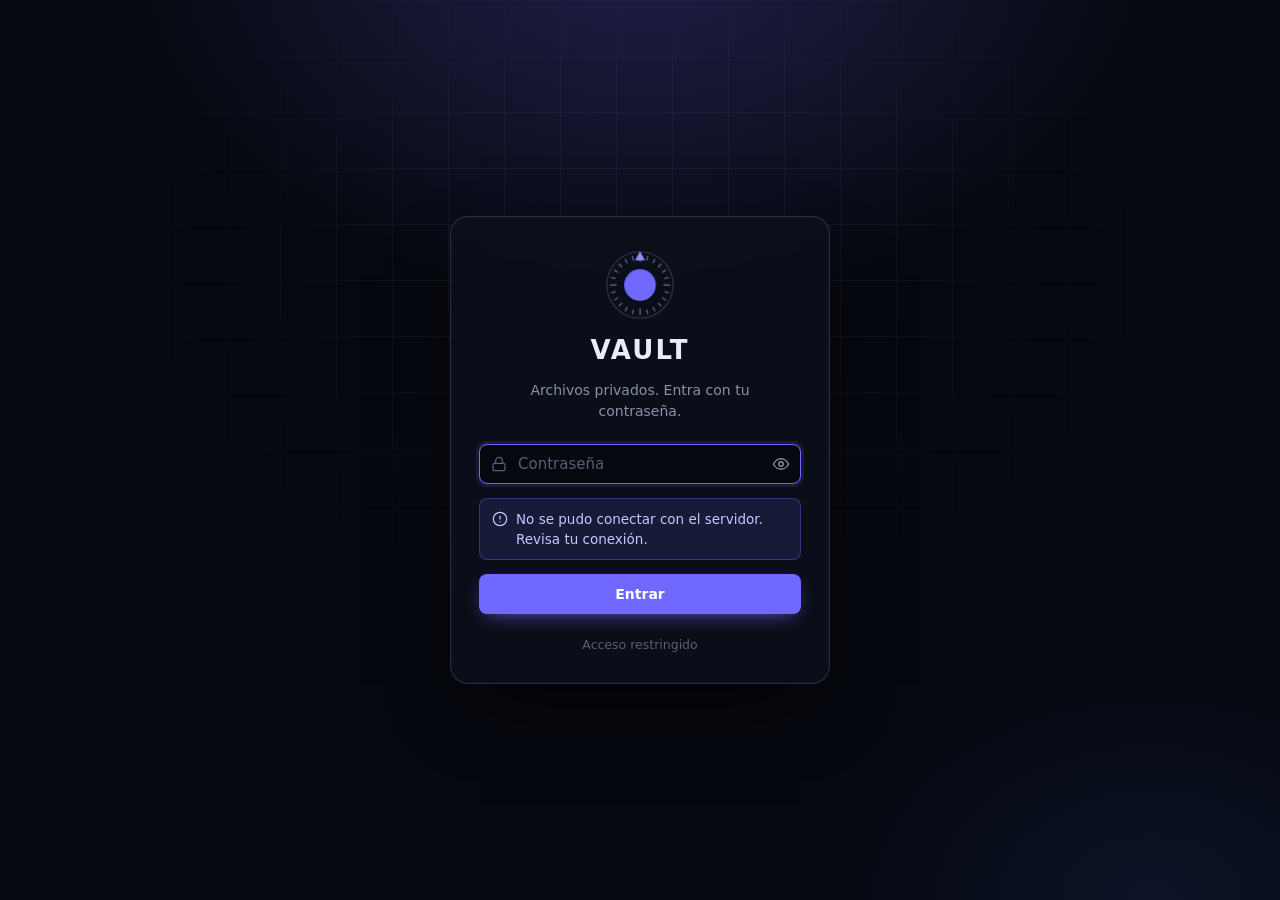
<file: index.html>
<!doctype html>
<html lang="es">
<head>
  <meta charset="utf-8">
  <meta name="viewport" content="width=device-width, initial-scale=1">
  <meta name="color-scheme" content="dark">
  <meta name="theme-color" content="#06080f">
  <meta name="referrer" content="no-referrer">
  <meta name="robots" content="noindex, nofollow">
  <meta http-equiv="Content-Security-Policy" content="default-src 'none'; script-src 'self'; style-src 'self'; img-src 'self'; font-src 'self'; connect-src https://vault-api.senseivault.workers.dev https://*.r2.cloudflarestorage.com; base-uri 'none'; form-action 'none'; object-src 'none'">
  <title>VAULT</title>
  <link rel="icon" href="assets/favicon.svg" type="image/svg+xml">
  <link rel="stylesheet" href="css/styles.css">
</head>
<body>
  <div id="app"></div>
  <div id="toasts" class="toasts" role="region" aria-label="Avisos" aria-live="polite"></div>
  <noscript><p class="noscript">VAULT necesita JavaScript para funcionar.</p></noscript>
  <script type="module" src="js/main.js"></script>
</body>
</html>
</file>
<file: css/styles.css>
:root {
  color-scheme: dark;
  --bg: #06080f;
  --surface: #0d111b;
  --surface-2: #131928;
  --surface-3: #1a2134;
  --line: rgba(160, 176, 220, 0.1);
  --line-strong: rgba(160, 176, 220, 0.2);
  --text: #e9edf7;
  --muted: #8792ab;
  --faint: #566078;
  --accent: #7068ff;
  --accent-hi: #8f89ff;
  --accent-soft: rgba(112, 104, 255, 0.14);
  --ok: #3ddc97;
  --warn: #ffb454;
  --danger: #ff6178;
  --r-sm: 8px;
  --r-md: 12px;
  --r-lg: 18px;
  --font: "Segoe UI Variable Display", "Segoe UI Variable Text", "SF Pro Display", "Inter", system-ui, -apple-system, "Segoe UI", Roboto, sans-serif;
  --mono: ui-monospace, "Cascadia Mono", "SF Mono", Consolas, monospace;
  --ease: cubic-bezier(0.2, 0.8, 0.2, 1);
}

*, *::before, *::after { box-sizing: border-box; }
html { -webkit-text-size-adjust: 100%; }
body {
  margin: 0;
  min-height: 100dvh;
  background: var(--bg);
  color: var(--text);
  font-family: var(--font);
  font-size: 15px;
  line-height: 1.5;
  font-variant-numeric: tabular-nums;
  -webkit-font-smoothing: antialiased;
}
h1, h2, h3, p { margin: 0; }
h1, h2, h3 { font-weight: 600; letter-spacing: -0.02em; line-height: 1.2; }
button, input, select, textarea { font: inherit; color: inherit; }
button { cursor: pointer; }
a { color: var(--accent-hi); }
svg.icon { flex: none; display: block; }
.muted { color: var(--muted); }
.noscript { padding: 24px; text-align: center; }
[hidden] { display: none !important; }
.sr-only { position: absolute; width: 1px; height: 1px; overflow: hidden; clip: rect(0 0 0 0); white-space: nowrap; }

:focus-visible { outline: 2px solid var(--accent-hi); outline-offset: 2px; border-radius: 4px; }

.btn {
  display: inline-flex; align-items: center; justify-content: center; gap: 8px;
  min-height: 40px; padding: 0 16px;
  border: 1px solid transparent; border-radius: var(--r-sm);
  font-weight: 600; font-size: 14px; white-space: nowrap;
  transition: background-color 0.15s, border-color 0.15s, transform 0.1s, opacity 0.15s;
}
.btn:active:not(:disabled) { transform: translateY(1px); }
.btn:disabled { opacity: 0.45; cursor: not-allowed; }
.btn-primary { background: var(--accent); color: #fff; box-shadow: 0 6px 20px -8px rgba(112, 104, 255, 0.9); }
.btn-primary:hover:not(:disabled) { background: var(--accent-hi); }
.btn-ghost { background: transparent; border-color: var(--line-strong); color: var(--text); }
.btn-ghost:hover:not(:disabled) { background: var(--surface-2); border-color: rgba(160, 176, 220, 0.32); }
.btn-danger { background: rgba(255, 97, 120, 0.12); border-color: rgba(255, 97, 120, 0.4); color: var(--danger); }
.btn-danger:hover:not(:disabled) { background: rgba(255, 97, 120, 0.2); }
.btn-sm { min-height: 32px; padding: 0 12px; font-size: 13px; }
.btn-block { width: 100%; }

.icon-btn {
  display: inline-grid; place-items: center; width: 34px; height: 34px;
  background: transparent; border: 1px solid transparent; border-radius: var(--r-sm); color: var(--muted);
  transition: background-color 0.15s, color 0.15s;
}
.icon-btn:hover:not(:disabled) { background: var(--surface-3); color: var(--text); }
.icon-btn:disabled { opacity: 0.3; cursor: not-allowed; }
.icon-btn.is-danger:hover:not(:disabled) { background: rgba(255, 97, 120, 0.14); color: var(--danger); }

.input, .select, .textarea {
  width: 100%; min-height: 40px; padding: 0 12px;
  background: var(--bg); border: 1px solid var(--line-strong); border-radius: var(--r-sm);
  color: var(--text); transition: border-color 0.15s, box-shadow 0.15s;
}
.textarea { padding: 10px 12px; min-height: 84px; resize: vertical; line-height: 1.45; }
.select { padding-right: 8px; }
.input::placeholder, .textarea::placeholder { color: var(--faint); }
.input:hover, .select:hover, .textarea:hover { border-color: rgba(160, 176, 220, 0.32); }
.input:focus-visible, .select:focus-visible, .textarea:focus-visible {
  outline: none; border-color: var(--accent); box-shadow: 0 0 0 3px var(--accent-soft);
}
.input-sm, .select.input-sm { min-height: 32px; font-size: 13px; }
.field { display: grid; gap: 6px; }
.field > label, .field-label { font-size: 13px; font-weight: 600; color: var(--muted); }
.field-hint { font-size: 12.5px; color: var(--faint); }

.input-wrap { position: relative; }
.input-wrap .input { padding-left: 38px; }
.input-wrap > .icon { position: absolute; left: 12px; top: 50%; transform: translateY(-50%); color: var(--faint); pointer-events: none; }
.input-wrap .icon-btn { position: absolute; right: 3px; top: 3px; }
.input-wrap.has-toggle .input { padding-right: 42px; }

.check { display: inline-flex; align-items: center; gap: 8px; font-size: 14px; cursor: pointer; }
.check input { accent-color: var(--accent); width: 16px; height: 16px; }

.switch { position: relative; display: inline-block; width: 38px; height: 22px; flex: none; }
.switch input { position: absolute; inset: 0; opacity: 0; margin: 0; cursor: pointer; z-index: 1; }
.switch-track { position: absolute; inset: 0; background: var(--surface-3); border: 1px solid var(--line-strong); border-radius: 999px; transition: background-color 0.2s, border-color 0.2s; }
.switch-track::after { content: ""; position: absolute; top: 2px; left: 2px; width: 16px; height: 16px; background: var(--muted); border-radius: 50%; transition: transform 0.2s var(--ease), background-color 0.2s; }
.switch input:checked + .switch-track { background: var(--accent); border-color: var(--accent); }
.switch input:checked + .switch-track::after { transform: translateX(16px); background: #fff; }
.switch input:focus-visible + .switch-track { outline: 2px solid var(--accent-hi); outline-offset: 2px; }
.switch input:disabled { cursor: not-allowed; }

.chip {
  display: inline-flex; align-items: center; gap: 5px; height: 22px; padding: 0 8px;
  border-radius: 999px; background: var(--surface-3); color: var(--muted);
  font-size: 12px; font-weight: 600; white-space: nowrap;
}
.chip-accent { background: var(--accent-soft); color: var(--accent-hi); }
.chip-ok { background: rgba(61, 220, 151, 0.12); color: var(--ok); }
.chip-warn { background: rgba(255, 180, 84, 0.13); color: var(--warn); }
.chip-danger { background: rgba(255, 97, 120, 0.13); color: var(--danger); }

.dial { display: block; overflow: visible; }
.dial-ring { fill: none; stroke: var(--line-strong); stroke-width: 2; }
.dial-ticks { transform-origin: 50px 50px; transform-box: view-box; }
.dial-ticks line { stroke: var(--faint); stroke-width: 2; stroke-linecap: round; }
.dial-core { fill: var(--accent); transform-origin: 50px 50px; transform-box: view-box; }
.dial-notch { fill: var(--accent-hi); }

@keyframes dial-settle { from { transform: rotate(-150deg); } to { transform: rotate(0); } }
@keyframes dial-spin { to { transform: rotate(360deg); } }
@keyframes dial-click { 0% { transform: scale(1); } 40% { transform: scale(1.18); } 100% { transform: scale(1); } }

.login-dial .dial-ticks { animation: dial-settle 1.2s var(--ease) both; }
.login.is-working .dial-ticks { animation: dial-spin 1.2s linear infinite; }
.login.is-open .dial-core { animation: dial-click 0.45s var(--ease); }

.login {
  position: relative; min-height: 100dvh; display: grid; place-items: center; padding: 24px 16px; overflow: hidden;
  background:
    radial-gradient(60% 55% at 50% -5%, rgba(112, 104, 255, 0.24), transparent 70%),
    radial-gradient(40% 40% at 90% 100%, rgba(63, 120, 255, 0.1), transparent 70%),
    var(--bg);
}
.login::before {
  content: ""; position: absolute; inset: 0; pointer-events: none;
  background-image: linear-gradient(var(--line) 1px, transparent 1px), linear-gradient(90deg, var(--line) 1px, transparent 1px);
  background-size: 56px 56px;
  -webkit-mask-image: radial-gradient(60% 55% at 50% 30%, #000 0%, transparent 75%);
  mask-image: radial-gradient(60% 55% at 50% 30%, #000 0%, transparent 75%);
}
.login-card {
  position: relative; width: min(100%, 380px); display: grid; gap: 22px;
  padding: 32px 28px 28px; background: rgba(13, 17, 27, 0.82); backdrop-filter: blur(14px);
  border: 1px solid var(--line-strong); border-radius: var(--r-lg);
  box-shadow: 0 30px 80px -30px rgba(0, 0, 0, 0.9), 0 0 0 1px rgba(255, 255, 255, 0.02) inset;
}
.login-head { display: grid; justify-items: center; gap: 14px; text-align: center; }
.login-title { font-size: 26px; letter-spacing: 0.08em; font-weight: 700; }
.login-sub { color: var(--muted); font-size: 14px; max-width: 28ch; }
.login-form { display: grid; gap: 14px; }
.form-error { display: flex; gap: 8px; align-items: flex-start; padding: 10px 12px; border-radius: var(--r-sm); background: rgba(255, 97, 120, 0.1); border: 1px solid rgba(255, 97, 120, 0.3); color: #ff9aa9; font-size: 13.5px; }
.form-error .icon { margin-top: 2px; }
.form-notice { background: var(--accent-soft); border-color: rgba(112, 104, 255, 0.35); color: #c9c6ff; }
.login-foot { text-align: center; color: var(--faint); font-size: 12.5px; }

.app { min-height: 100dvh; display: flex; flex-direction: column; }
.topbar {
  position: sticky; top: 0; z-index: 20; display: flex; align-items: center; gap: 20px;
  padding: 0 24px; height: 60px; background: rgba(6, 8, 15, 0.82); backdrop-filter: blur(14px);
  border-bottom: 1px solid var(--line);
}
.brand { display: flex; align-items: center; gap: 10px; font-weight: 700; letter-spacing: 0.08em; font-size: 16px; color: var(--text); text-decoration: none; }
.nav { display: flex; gap: 4px; }
.nav-link { display: inline-flex; align-items: center; gap: 8px; height: 34px; padding: 0 12px; border-radius: var(--r-sm); color: var(--muted); text-decoration: none; font-weight: 600; font-size: 14px; transition: color 0.15s, background-color 0.15s; }
.nav-link:hover { color: var(--text); background: var(--surface-2); }
.nav-link.is-active { color: var(--text); background: var(--surface-3); }
.topbar-spacer { flex: 1; }
.who { display: flex; align-items: center; gap: 12px; }
.who-info { display: grid; text-align: right; line-height: 1.25; }
.who-role { font-size: 13.5px; font-weight: 600; }
.who-exp { font-size: 12px; color: var(--faint); }

.main { width: min(1240px, 100%); margin-inline: auto; padding: 32px 24px 72px; flex: 1; }
.page-head { display: flex; align-items: flex-end; justify-content: space-between; gap: 16px; margin-bottom: 24px; flex-wrap: wrap; }
.page-head h1 { font-size: 28px; }
.page-head p { color: var(--muted); margin-top: 4px; }

.catalog { display: grid; grid-template-columns: 220px minmax(0, 1fr); gap: 28px; align-items: start; }
.side { position: sticky; top: 84px; display: grid; gap: 4px; }
.side-title { font-size: 13px; font-weight: 600; color: var(--faint); padding: 0 12px 6px; }
.side-link {
  display: flex; align-items: center; justify-content: space-between; gap: 8px; width: 100%;
  padding: 8px 12px; background: transparent; border: 0; border-radius: var(--r-sm); color: var(--muted);
  text-align: left; font-size: 14px; transition: background-color 0.15s, color 0.15s;
}
.side-link:hover { background: var(--surface-2); color: var(--text); }
.side-link.is-active { background: var(--accent-soft); color: #d6d3ff; font-weight: 600; }
.side-link .count { font-size: 12.5px; color: var(--faint); }
.side-link.is-active .count { color: var(--accent-hi); }

.toolbar { display: flex; align-items: center; gap: 12px; margin-bottom: 18px; flex-wrap: wrap; }
.toolbar .input-wrap { flex: 1; min-width: 220px; }
.result-info { color: var(--muted); font-size: 13.5px; }

.grid { display: grid; grid-template-columns: repeat(auto-fill, minmax(262px, 1fr)); gap: 16px; }
.card {
  display: flex; flex-direction: column; background: var(--surface); border: 1px solid var(--line);
  border-radius: var(--r-md); overflow: hidden; transition: border-color 0.2s, transform 0.2s var(--ease), background-color 0.2s;
}
.card:hover { border-color: rgba(112, 104, 255, 0.5); background: #0f1420; transform: translateY(-2px); }

.plate {
  --hue: 228; --sat: 12%;
  position: relative; height: 92px; display: flex; align-items: flex-end; justify-content: space-between; padding: 12px 16px;
  background: linear-gradient(135deg, hsl(var(--hue) var(--sat) 55% / 0.2), transparent 75%), var(--surface-2);
  border-bottom: 1px solid var(--line);
}
.plate[data-kind="pdf"] { --hue: 350; --sat: 80%; }
.plate[data-kind="doc"] { --hue: 215; --sat: 85%; }
.plate[data-kind="zip"] { --hue: 38; --sat: 90%; }
.plate[data-kind="img"] { --hue: 160; --sat: 65%; }
.plate-ext { font-size: 30px; line-height: 1; font-weight: 700; letter-spacing: -0.03em; color: hsl(var(--hue) calc(var(--sat) + 10%) 75%); text-transform: uppercase; }
.plate .icon { color: hsl(var(--hue) var(--sat) 70% / 0.55); }

.card-body { display: grid; gap: 8px; padding: 14px 16px 6px; flex: 1; align-content: start; }
.card-title { font-size: 16px; line-height: 1.3; overflow-wrap: anywhere; }
.card-desc { color: var(--muted); font-size: 13.5px; display: -webkit-box; -webkit-line-clamp: 2; -webkit-box-orient: vertical; overflow: hidden; }
.tags { display: flex; flex-wrap: wrap; gap: 6px; }
.tag { display: inline-flex; height: 22px; align-items: center; padding: 0 8px; background: var(--surface-3); border: 0; border-radius: 6px; color: var(--muted); font-size: 12px; transition: color 0.15s, background-color 0.15s; }
button.tag:hover { color: var(--text); background: rgba(160, 176, 220, 0.2); }
.card-cat { font-size: 12.5px; color: var(--accent-hi); }

.card-foot { display: grid; grid-template-columns: 1fr 1fr; margin-top: 10px; border-top: 1px solid var(--line); }
.stat { display: grid; padding: 10px 16px; line-height: 1.3; }
.stat + .stat { border-left: 1px solid var(--line); }
.stat-label { font-size: 12px; color: var(--faint); }
.stat-value { font-size: 13.5px; font-weight: 600; }
.card-action { padding: 0 16px 16px; }

.skeleton { background: linear-gradient(100deg, var(--surface) 30%, var(--surface-2) 50%, var(--surface) 70%); background-size: 300% 100%; animation: shimmer 1.4s linear infinite; border: 1px solid var(--line); border-radius: var(--r-md); min-height: 236px; }
@keyframes shimmer { from { background-position: 100% 0; } to { background-position: -100% 0; } }

.empty { display: grid; justify-items: center; gap: 8px; padding: 56px 20px; text-align: center; border: 1px dashed var(--line-strong); border-radius: var(--r-md); color: var(--faint); }
.empty h3 { color: var(--text); font-size: 17px; }
.empty p { max-width: 42ch; }

.pager { display: flex; align-items: center; justify-content: center; gap: 14px; margin-top: 20px; }
.pager-empty { display: none; }
.pager-info { color: var(--muted); font-size: 13.5px; }
.more { display: flex; justify-content: center; margin-top: 22px; }

.tabs { display: flex; gap: 2px; margin-bottom: 24px; border-bottom: 1px solid var(--line); overflow-x: auto; }
.tab { position: relative; display: inline-flex; align-items: center; gap: 8px; height: 42px; padding: 0 14px; background: transparent; border: 0; color: var(--muted); font-weight: 600; font-size: 14px; white-space: nowrap; text-decoration: none; }
.tab:hover { color: var(--text); }
.tab.is-active { color: var(--text); }
.tab.is-active::after { content: ""; position: absolute; left: 10px; right: 10px; bottom: -1px; height: 2px; background: var(--accent); border-radius: 2px; }

.panel { background: var(--surface); border: 1px solid var(--line); border-radius: var(--r-md); padding: 20px; margin-bottom: 20px; }
.panel-head { display: flex; align-items: center; justify-content: space-between; gap: 12px; margin-bottom: 14px; flex-wrap: wrap; }
.panel-head h2 { font-size: 17px; }

.dropzone {
  display: grid; justify-items: center; gap: 6px; padding: 30px 16px; text-align: center;
  border: 1.5px dashed var(--line-strong); border-radius: var(--r-md); background: var(--bg); color: var(--muted);
  cursor: pointer; transition: border-color 0.2s, background-color 0.2s;
}
.dropzone:hover, .dropzone.is-over { border-color: var(--accent); background: var(--accent-soft); color: var(--text); }
.dropzone .icon { color: var(--accent-hi); }
.dropzone strong { color: var(--text); font-size: 15px; }
.dropzone small { color: var(--faint); font-size: 12.5px; }

.queue { display: grid; gap: 10px; margin-top: 16px; }
.qitem { display: grid; grid-template-columns: minmax(0, 1fr) auto; gap: 10px 14px; padding: 12px 14px; background: var(--bg); border: 1px solid var(--line); border-radius: var(--r-sm); align-items: center; }
.qitem-main { display: grid; gap: 8px; min-width: 0; }
.qitem-line { display: flex; align-items: center; gap: 10px; min-width: 0; }
.qitem-file { font-size: 12.5px; color: var(--faint); overflow: hidden; text-overflow: ellipsis; white-space: nowrap; }
.qitem-status { font-size: 13px; color: var(--muted); white-space: nowrap; }
.qitem-status.is-ok { color: var(--ok); }
.qitem-status.is-error { color: var(--danger); }
.qitem-fields { display: grid; grid-template-columns: 1fr 1fr; gap: 8px; }
.progress { grid-column: 1 / -1; height: 6px; background: var(--surface-3); border-radius: 999px; overflow: hidden; }
.progress-bar { height: 100%; width: 0; background: linear-gradient(90deg, var(--accent), var(--accent-hi)); border-radius: 999px; transition: width 0.2s linear; }
.progress.is-done .progress-bar { background: var(--ok); }
.progress.is-error .progress-bar { background: var(--danger); }
.upload-opts { display: grid; grid-template-columns: repeat(auto-fit, minmax(180px, 1fr)); gap: 12px; margin-top: 16px; align-items: end; }
.upload-actions { display: flex; gap: 10px; margin-top: 14px; justify-content: flex-end; flex-wrap: wrap; }

.filters { display: grid; grid-template-columns: repeat(auto-fit, minmax(150px, 1fr)); gap: 10px; align-items: end; margin-bottom: 16px; }
.filters .field-wide { grid-column: span 2; }

.rows { border: 1px solid var(--line); border-radius: var(--r-md); background: var(--surface); overflow: hidden; }
.frow {
  display: grid; align-items: center; gap: 12px; padding: 10px 16px; border-bottom: 1px solid var(--line);
  grid-template-columns: 24px minmax(0, 2fr) minmax(0, 1fr) 76px 104px 112px 56px 44px 144px;
  transition: background-color 0.15s;
}
.frow:last-child { border-bottom: 0; }
.frow:not(.frow-head):hover { background: rgba(160, 176, 220, 0.04); }
.frow-head { font-size: 12.5px; font-weight: 600; color: var(--faint); padding-block: 9px; background: var(--surface-2); }
.frow.is-dragging { opacity: 0.4; }
.frow.is-drop-target { box-shadow: 0 -2px 0 0 var(--accent) inset; }
.grip { color: var(--faint); cursor: grab; display: grid; place-items: center; }
.grip:active { cursor: grabbing; }
.fname { display: grid; min-width: 0; line-height: 1.3; }
.fname strong { font-weight: 600; overflow: hidden; text-overflow: ellipsis; white-space: nowrap; }
.fname small { color: var(--faint); font-size: 12.5px; overflow: hidden; text-overflow: ellipsis; white-space: nowrap; }
.fcell { font-size: 13.5px; color: var(--muted); overflow: hidden; text-overflow: ellipsis; white-space: nowrap; }
.factions { display: flex; justify-content: flex-end; gap: 2px; }
.cell-label { display: none; }
.fmeta, .fswitch { display: contents; }

.table-wrap { overflow-x: auto; border: 1px solid var(--line); border-radius: var(--r-md); background: var(--surface); }
.table { width: 100%; border-collapse: collapse; font-size: 13.5px; }
.table th { text-align: left; font-size: 12.5px; font-weight: 600; color: var(--faint); padding: 10px 14px; background: var(--surface-2); white-space: nowrap; }
.table td { padding: 10px 14px; border-top: 1px solid var(--line); color: var(--muted); vertical-align: middle; }
.table td strong { color: var(--text); font-weight: 600; }
.table tr:hover td { background: rgba(160, 176, 220, 0.03); }
.mono { font-family: var(--mono); font-size: 12.5px; }
.td-actions { text-align: right; white-space: nowrap; }
.cell-clip { max-width: 360px; overflow: hidden; text-overflow: ellipsis; white-space: nowrap; }

.cat-row { display: grid; grid-template-columns: minmax(0, 1fr) auto auto; gap: 12px; align-items: center; padding: 12px 16px; border-bottom: 1px solid var(--line); }
.cat-row:last-child { border-bottom: 0; }
.cat-name { display: grid; line-height: 1.3; min-width: 0; }
.cat-name strong { overflow: hidden; text-overflow: ellipsis; }
.cat-name small { color: var(--faint); font-size: 12.5px; }
.inline-form { display: flex; gap: 10px; align-items: center; }
.inline-form .input { max-width: 320px; }

.dialog { width: min(480px, calc(100% - 24px)); max-height: calc(100dvh - 32px); padding: 0; background: var(--surface); color: var(--text); border: 1px solid var(--line-strong); border-radius: var(--r-lg); box-shadow: 0 40px 100px -20px rgba(0, 0, 0, 0.95); }
.dialog-wide { width: min(620px, calc(100% - 24px)); }
.dialog-sm { width: min(420px, calc(100% - 24px)); }
.dialog::backdrop { background: rgba(3, 5, 10, 0.72); backdrop-filter: blur(3px); }
.dialog[open] { animation: dialog-in 0.22s var(--ease); }
@keyframes dialog-in { from { opacity: 0; transform: translateY(10px) scale(0.98); } to { opacity: 1; transform: none; } }
.dialog-head { display: flex; align-items: center; justify-content: space-between; padding: 16px 20px; border-bottom: 1px solid var(--line); }
.dialog-head h2 { font-size: 17px; }
.dialog-body { padding: 20px; display: grid; gap: 14px; overflow: auto; }
.dialog-title { font-size: 18px; }
.dialog-foot { display: flex; justify-content: flex-end; gap: 10px; padding: 14px 20px; border-top: 1px solid var(--line); background: var(--surface-2); border-radius: 0 0 var(--r-lg) var(--r-lg); }
.form-grid { display: grid; grid-template-columns: 1fr 1fr; gap: 14px; }
.form-grid .span-2 { grid-column: 1 / -1; }

.toasts { position: fixed; right: 16px; bottom: 16px; z-index: 100; display: grid; gap: 8px; width: min(380px, calc(100% - 32px)); pointer-events: none; }
.toast { display: flex; align-items: flex-start; gap: 10px; padding: 12px 14px; background: var(--surface-3); border: 1px solid var(--line-strong); border-radius: var(--r-sm); box-shadow: 0 16px 40px -12px rgba(0, 0, 0, 0.8); font-size: 14px; pointer-events: auto; cursor: pointer; animation: toast-in 0.25s var(--ease); }
.toast .icon { margin-top: 2px; }
.toast-ok .icon { color: var(--ok); }
.toast-error { border-color: rgba(255, 97, 120, 0.45); }
.toast-error .icon { color: var(--danger); }
.toast-info .icon { color: var(--accent-hi); }
@keyframes toast-in { from { opacity: 0; transform: translateY(8px); } to { opacity: 1; transform: none; } }

@media (max-width: 1080px) {
  .frow { grid-template-columns: 24px minmax(0, 2fr) minmax(0, 1fr) 76px 112px 56px 44px 144px; }
  .frow .col-date { display: none; }
}

@media (max-width: 860px) {
  .topbar { padding: 0 14px; gap: 10px; flex-wrap: wrap; height: auto; min-height: 56px; padding-block: 8px; }
  .nav { order: 3; width: 100%; overflow-x: auto; }
  .who-info { display: none; }
  .main { padding: 22px 14px 64px; }
  .page-head h1 { font-size: 24px; }

  .catalog { grid-template-columns: 1fr; gap: 16px; }
  .side { position: static; display: flex; gap: 6px; overflow-x: auto; padding-bottom: 4px; }
  .side-title { display: none; }
  .side-link { width: auto; flex: none; border: 1px solid var(--line); white-space: nowrap; }

  .frow-head { display: none; }
  .frow {
    grid-template-columns: 24px minmax(0, 1fr); grid-template-areas: "grip name" ". meta" ". switch" ". actions";
    row-gap: 8px; padding: 14px;
  }
  .frow .grip { grid-area: grip; }
  .frow .fname { grid-area: name; }
  .frow .factions { grid-area: actions; justify-self: start; }
  .frow .fmeta { grid-area: meta; display: flex; flex-wrap: wrap; gap: 6px 12px; }
  .frow .fmeta .fcell { display: inline; }
  .frow .fswitch { grid-area: switch; display: flex; align-items: center; gap: 10px; }
  .frow .col-date, .frow .col-dl, .frow .col-cat, .frow .col-size, .frow .col-access, .frow .col-pub { display: none; }
  .frow .fmeta .col-date, .frow .fmeta .col-cat, .frow .fmeta .col-size, .frow .fmeta .col-access { display: inline; }
  .frow .fswitch .col-pub { display: inline-flex; }
  .cell-label { display: inline; }
  .qitem-fields { grid-template-columns: 1fr; }
  .form-grid { grid-template-columns: 1fr; }
  .filters .field-wide { grid-column: auto; }
}

@media (max-width: 520px) {
  .grid { grid-template-columns: 1fr; }
  .login-card { padding: 26px 20px 22px; }
  .cat-row { grid-template-columns: minmax(0, 1fr) auto; }
  .cat-row .chips { grid-column: 1 / -1; }
}

@media (prefers-reduced-motion: reduce) {
  *, *::before, *::after { animation-duration: 0.01ms !important; animation-iteration-count: 1 !important; transition-duration: 0.01ms !important; scroll-behavior: auto !important; }
}

.filters input[type="date"], .filters select, .filters input { min-width: 0; max-width: 100%; }
</file>
